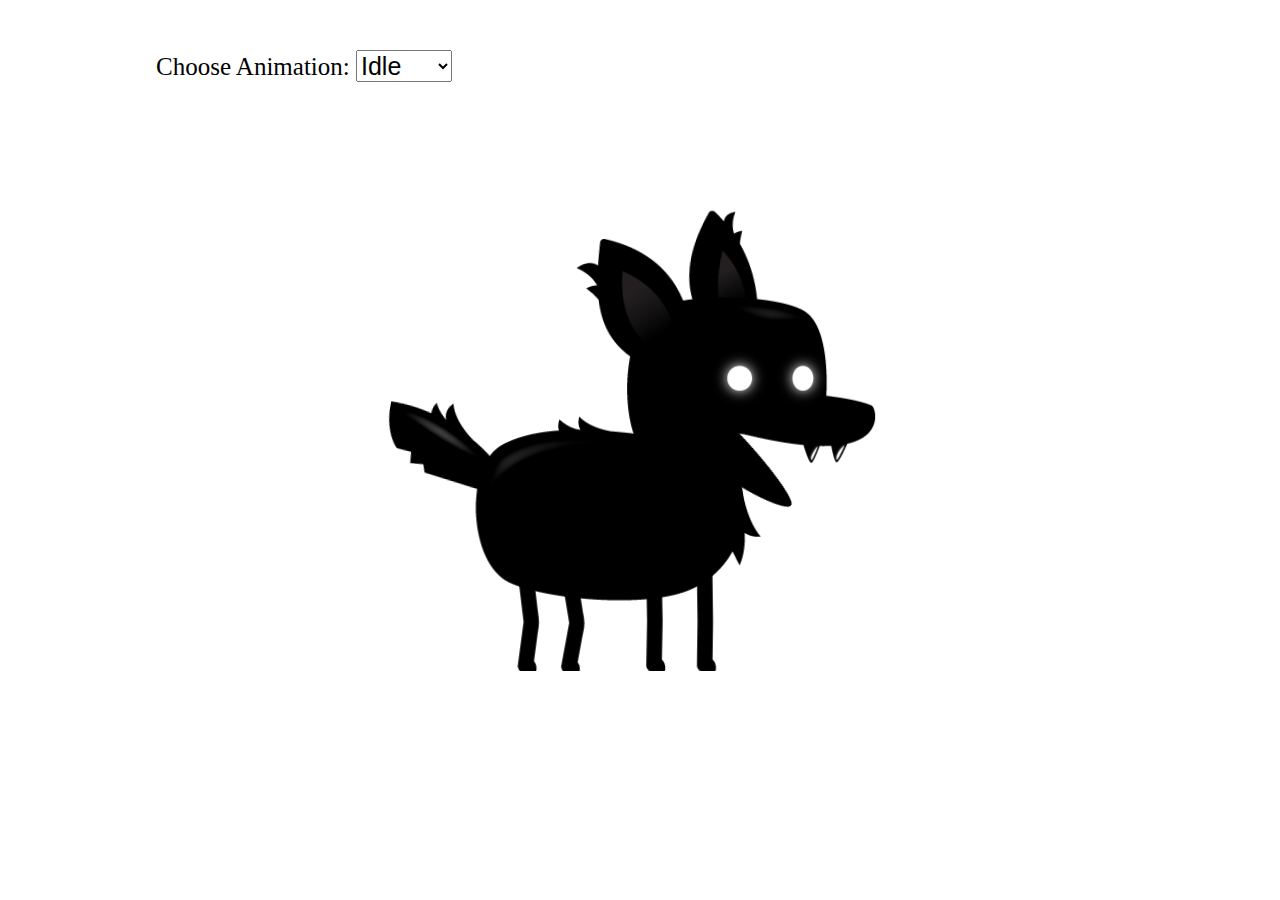
<file: animation cycler/index.html>
<!DOCTYPE html>
<html>
    <head>
        <meta charset="UTF-8">
        <meta http-equiv="X-UA-Compatible" content="IE=edge">
        <meta name="viewport" content="width=device-width, initial-scale=1.0">
        <title>Sprite Animation</title>
        <link rel="stylesheet" href="style.css">
    </head>
    <body>
        <canvas id="canvas1"></canvas>
        <div class="controls">
            <label for="animations">Choose Animation:</label>
            <select name="animations" id="animations">
                <option value="idle">Idle</option>
                <option value="jump">Jump</option>
                <option value="fall">Fall</option>
                <option value="run">Run</option>
                <option value="sit">Sit</option>}
                <option value="roll">Roll</option>
                <option value="bite">Bite</option>
                <option value="ko">KO</option>
                <option value="gethit">Get hit</option>
            </select>
        </div>

        <script src="script.js"></script>
    </body>
</html>
</file>
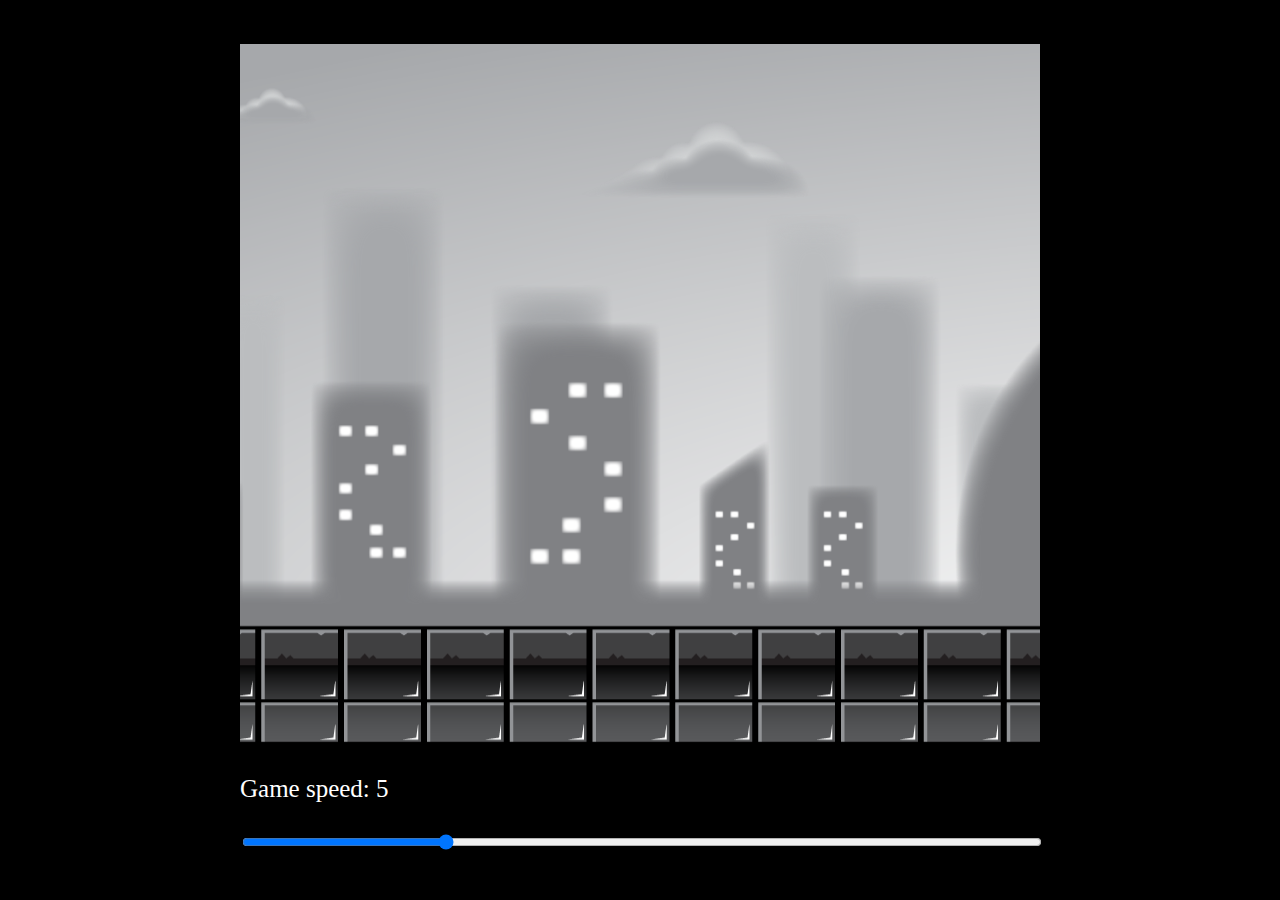
<file: background/index.html>
<!DOCTYPE html>
<html lang="en">
    <head>
        <meta charset="UTF-8">
        <meta http-equiv="X-UA-Compatible" content="IE-edge">
        <meta name="viewport" content="width=device-width, initial-scale=1.0">
        <title>Parallax Backgrounds</title>
        <link rel="stylesheet" href="style.css">
    </head>
    <body>
        <div id="container">
            <canvas id="canvas1"></canvas>
            <p>Game speed: <span id="showGameSpeed"></span></p>
            <input type="range" min="0" max="20" value="5" class="slider" id="slider">
        </div>
        <script src="script.js"></script>
    </body>

</html>
</file>
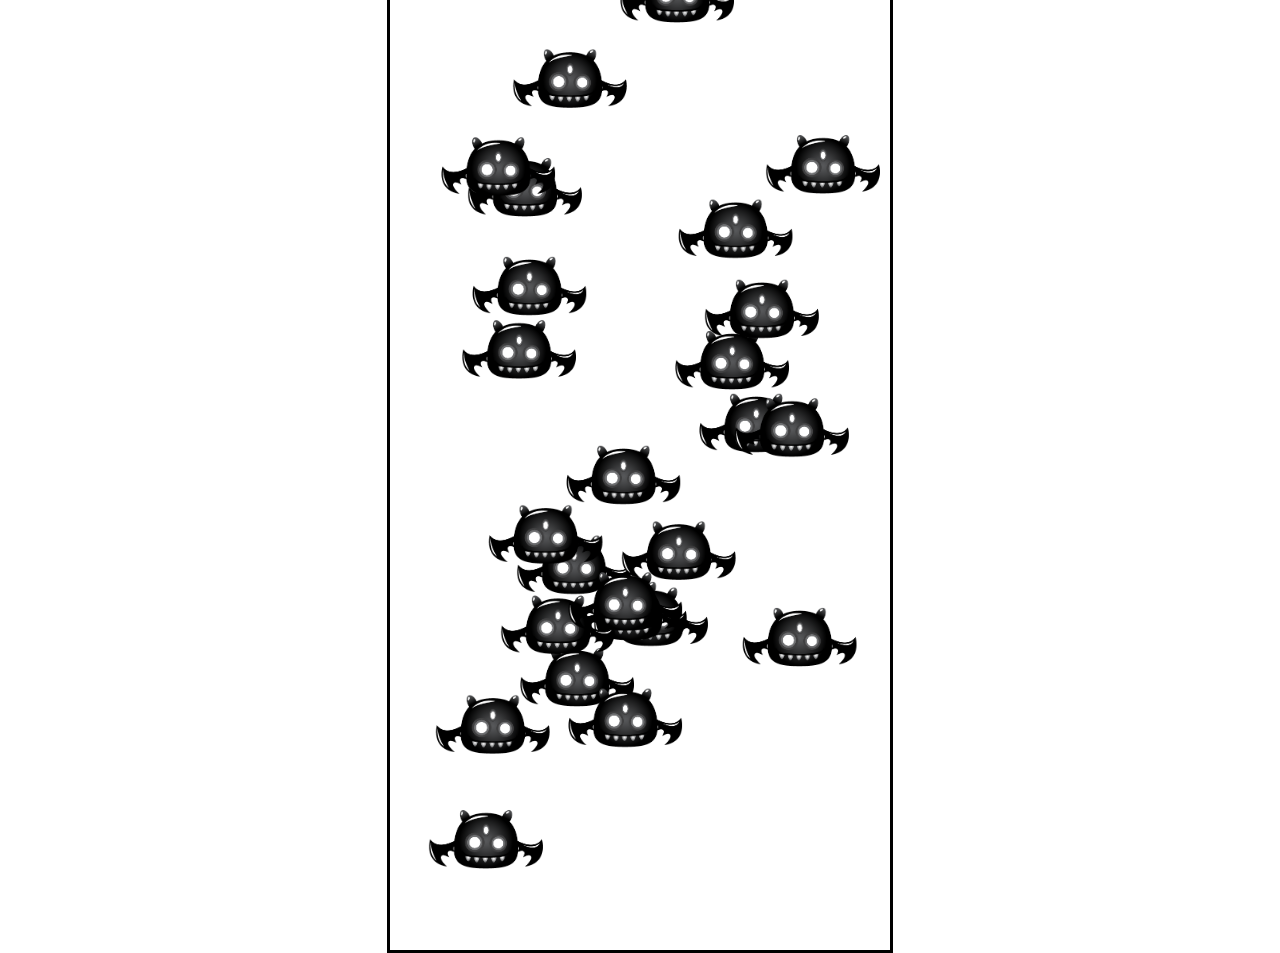
<file: enemies/enemy1/index.html>
<!DOCTYPE html>
<html lang="en">
    <head>
        <meta charset="UTF-8">
        <meta http-equiv="X-UA-Compatible" content="IE-edge">
        <meta name="viewport" content="width=device-width, initial-scale=1.0">
        <title>NPC movement</title>
        <link rel= "stylesheet" href="styles.css">
    </head>
    <body>
        <canvas id="canvas1"></canvas>
        <script src="script.js"></script>
    </body>

</html>
</file>
<file: animation cycler/style.css>
#canvas1 {
    position: absolute;
    top: 50%;
    left: 50%;
    transform: translate(-50%, -50%);
    width: 600px;
    height: 600px;
}

.controls {
    position: absolute;
    z-index: 10;
    top: 50px;
    transform: translateY(50%);
    transform: translateX(50%);
}

.controls, select, option {
    font-size: 25px;
}
</file>
<file: background/style.css>
body{
    background-color: black;
}
#container{
    position: absolute;
    width: 800px;
    transform: translate(-50%, -50%);
    top: 50%;
    left: 50%;
    font-size: 25px;
}
#canvas1{
    position: relative;
    width: 800px;
    height: 700px;
}
#slider{
    width: 100%;
}
p{
    color:white;
}
</file>
<file: enemies/enemy1/styles.css>
#canvas1 {
    border: 3px solid black;
    position: absolute;
    top: 50%;
    left: 50%;
    transform: translate(-50%, -50%);
    height: 1000px;
    width: 500px;
}
</file>
